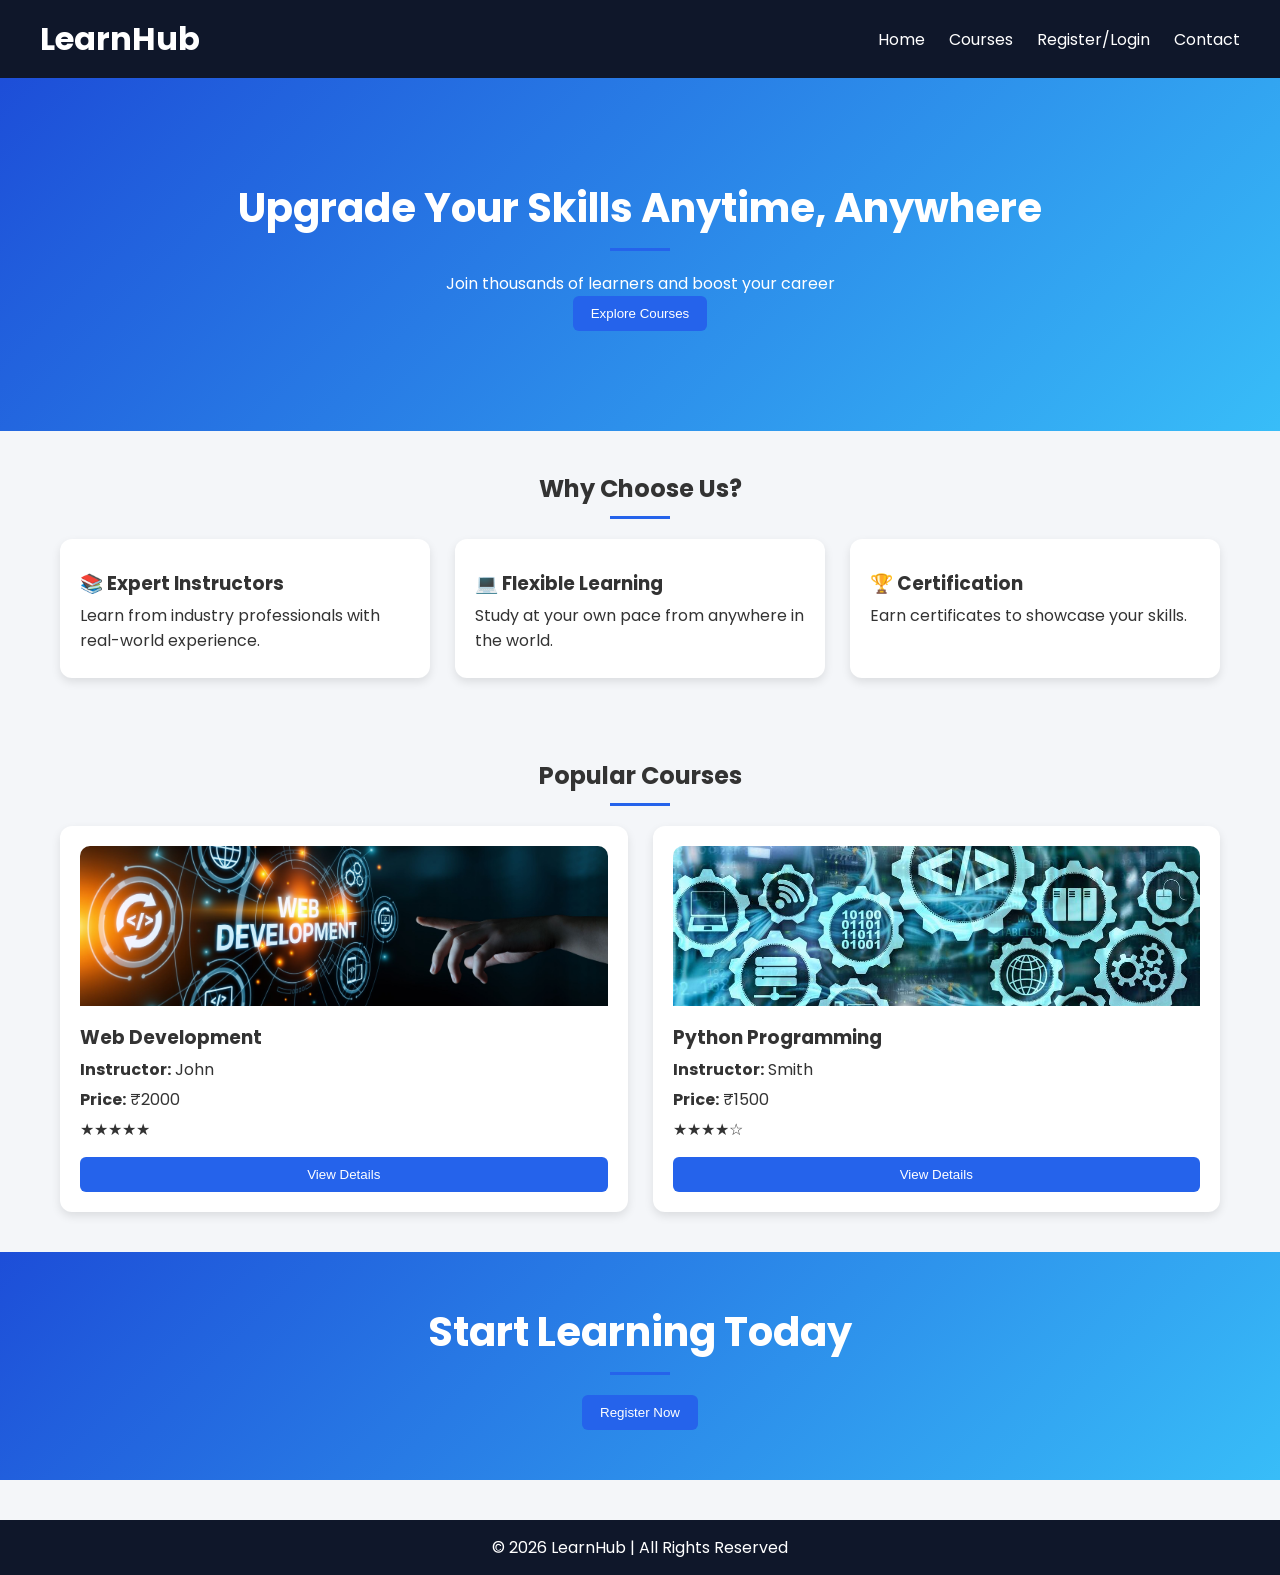
<file: index.html>
<!DOCTYPE html>
<html>
<head>
    <meta name="viewport" content="width=device-width, initial-scale=1.0">
<link href="https://fonts.googleapis.com/css2?family=Poppins&display=swap" rel="stylesheet">
    <title>Home</title>
    <link rel="stylesheet" href="style.css">
</head>
<body>

<header>
    <h1>LearnHub</h1>
    <nav>
        <a href="index.html">Home</a>
        <a href="courses.html">Courses</a>
        <a href="login.html">Register/Login</a>
        <a href="contact.html">Contact</a>
    </nav>
</header>

<section class="banner">
    <h2>Upgrade Your Skills Anytime, Anywhere</h2>
    <p>Join thousands of learners and boost your career</p>
    <button onclick="location.href='courses.html'">Explore Courses</button>
</section>

<section class="container">
    <h2>Why Choose Us?</h2>

    <div class="grid">
        <div class="card">
            <h3>📚 Expert Instructors</h3>
            <p>Learn from industry professionals with real-world experience.</p>
        </div>

        <div class="card">
            <h3>💻 Flexible Learning</h3>
            <p>Study at your own pace from anywhere in the world.</p>
        </div>

        <div class="card">
            <h3>🏆 Certification</h3>
            <p>Earn certificates to showcase your skills.</p>
        </div>
    </div>
</section>

<section class="container">
    <h2>Popular Courses</h2>

    <div class="grid">
        <div class="card">
    <img src="web.jpg" class="course-img">
    <h3>Web Development</h3>
    <p><b>Instructor:</b> John</p>
    <p><b>Price:</b> ₹2000</p>
    <p class="stars">★★★★★</p>
    <button onclick="viewCourse('web')">View Details</button>
</div>

<div class="card">
    <img src="python.jpg" class="course-img">
    <h3>Python Programming</h3>
    <p><b>Instructor:</b> Smith</p>
    <p><b>Price:</b> ₹1500</p>
    <p class="stars">★★★★☆</p>
    <button onclick="viewCourse('python')">View Details</button>
</div>
    </div>
</section>

<section class="banner" style="padding:50px;">
    <h2>Start Learning Today</h2>
    <button onclick="location.href='login.html'">Register Now</button>
</section>

<footer>
    <p>© 2026 LearnHub | All Rights Reserved</p>
</footer>

</body>
</html>
</file>
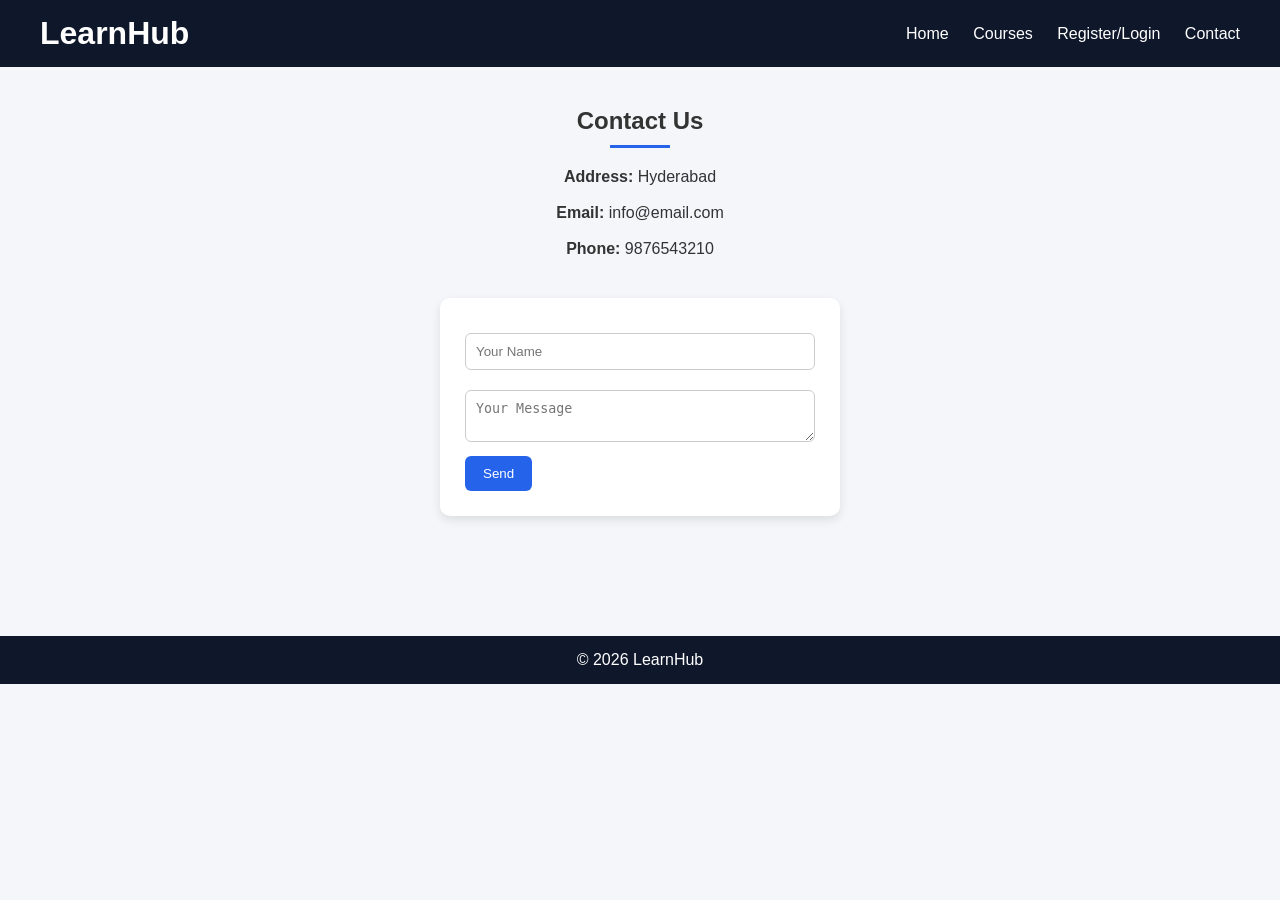
<file: contact.html>
<!DOCTYPE html>
<html>
<head>
<title>Contact</title>
<link rel="stylesheet" href="style.css">
</head>
<body>

<header>
<h1>LearnHub</h1>
<nav>
<a href="index.html">Home</a>
<a href="courses.html">Courses</a>
<a href="login.html">Register/Login</a>
<a href="contact.html">Contact</a>
</nav>
</header>

<div class="container">

<h2>Contact Us</h2>

<div class="contact-info">
<p><b>Address:</b> Hyderabad</p> <br>
<p><b>Email:</b> info@email.com</p> <br>
<p><b>Phone:</b> 9876543210</p>
</div>

<form>
<input type="text" placeholder="Your Name">
<textarea placeholder="Your Message"></textarea>
<button>Send</button>
</form>

</div>

<footer>© 2026 LearnHub</footer>

</body>
</html>
</file>
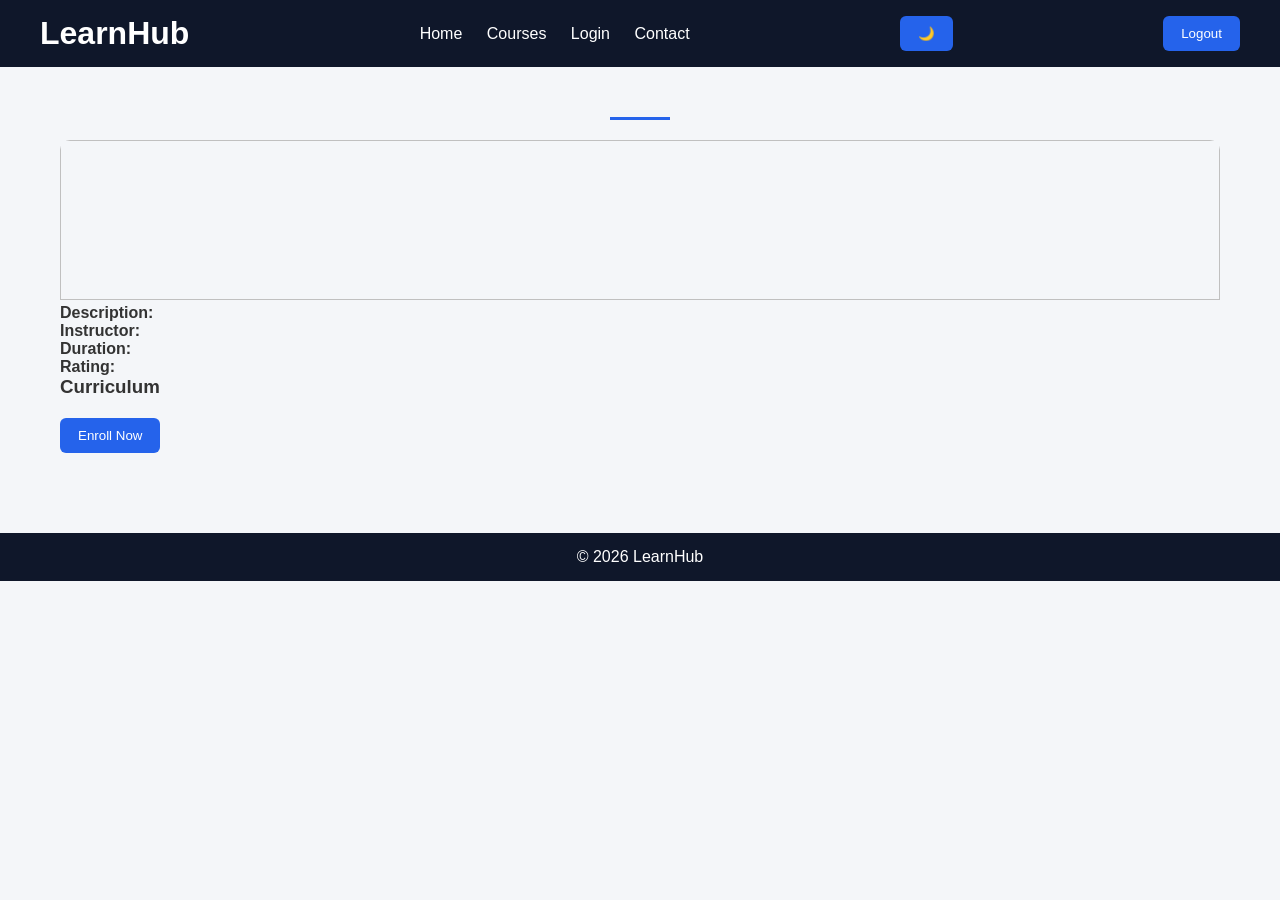
<file: courses_details.html>
<!DOCTYPE html>
<html>
<head>
<title>Course Details</title>
<meta name="viewport" content="width=device-width, initial-scale=1.0">
<link rel="stylesheet" href="style.css">
<script src="script.js"></script>
</head>

<body>

<header>
<h1>LearnHub</h1>
<nav>
<a href="index.html">Home</a>
<a href="courses.html">Courses</a>
<a href="login.html">Login</a>
<a href="contact.html">Contact</a>
</nav>

<button onclick="toggleDarkMode()" id="darkBtn">🌙</button>
<button onclick="logout()">Logout</button>
</header>

<div class="container">

<h2 id="title"></h2>

<img id="course-img" class="course-img">

<p><b>Description:</b> <span id="desc"></span></p>
<p><b>Instructor:</b> <span id="instructor"></span></p>
<p><b>Duration:</b> <span id="duration"></span></p>
<p><b>Rating:</b> <span id="rating" class="stars"></span></p>

<h3>Curriculum</h3>
<ul id="curriculum"></ul>

<button onclick="enrollCourse()">Enroll Now</button>

</div>

<footer>© 2026 LearnHub</footer>

</body>
</html>
</file>
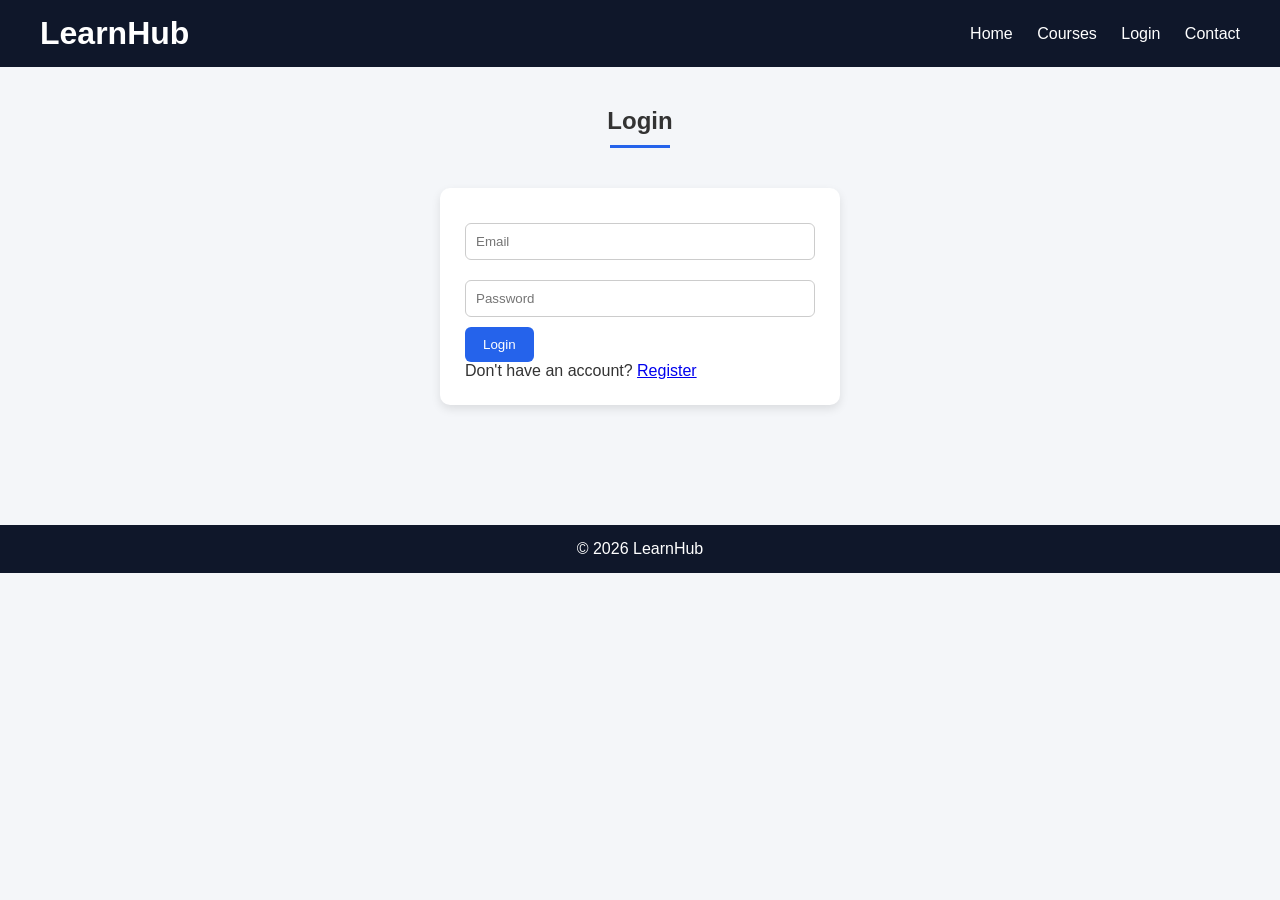
<file: login.html>
<!DOCTYPE html>
<html>
<head>
<title>Login / Register</title>
<meta name="viewport" content="width=device-width, initial-scale=1.0">
<link rel="stylesheet" href="style.css">
<script src="script.js"></script>
</head>

<body>

<header>
<h1>LearnHub</h1>
<nav>
<a href="index.html">Home</a>
<a href="courses.html">Courses</a>
<a href="login.html">Login</a>
<a href="contact.html">Contact</a>
</nav>
</header>

<div class="container">

<h2 id="form-title">Login</h2>

<form id="loginForm" onsubmit="return loginUser()">
<input type="email" id="loginEmail" placeholder="Email" required>
<input type="password" id="loginPassword" placeholder="Password" required>
<button type="submit">Login</button>
<p>Don't have an account?
<a href="#" onclick="showRegister()">Register</a></p>
</form>

<form id="registerForm" style="display:none;" onsubmit="return registerUser()">
<input type="text" id="name" placeholder="Name" required>
<input type="email" id="email" placeholder="Email" required>
<input type="password" id="password" placeholder="Password" required>
<input type="password" id="confirm" placeholder="Confirm Password" required>
<button type="submit">Register</button>
<p>Already have an account?
<a href="#" onclick="showLogin()">Login</a></p>
</form>

</div>

<footer>© 2026 LearnHub</footer>

</body>
</html>
</file>
<file: style.css>
* {
    margin: 0;
    padding: 0;
    box-sizing: border-box;
    transition: all 0.3s ease;
}

body {
    font-family: 'Poppins', sans-serif;
    background: #f4f6f9;
    color: #333;
}

header {
    background: #0f172a;
    color: white;
    padding: 15px 40px;
    display: flex;
    justify-content: space-between;
    align-items: center;
    position: sticky;
    top: 0;
    z-index: 1000;
}

nav a {
    color: white;
    margin-left: 20px;
    text-decoration: none;
}

nav a:hover {
    color: #38bdf8;
}

.banner {
    background: linear-gradient(135deg, #1d4ed8, #38bdf8);
    color: white;
    text-align: center;
    padding: 100px 20px;
}

.banner h2 {
    font-size: 40px;
}

.banner p {
    margin-top: 10px;
}

.container {
    padding: 40px 60px;
}

.grid {
    display: grid;
    grid-template-columns: repeat(auto-fit, minmax(250px, 1fr));
    gap: 25px;
}

.card {
    background: white;
    padding: 20px;
    border-radius: 12px;
    box-shadow: 0 4px 10px rgba(0,0,0,0.1);
}

.card:hover {
    transform: translateY(-10px);
}

button {
    background: #2563eb;
    color: white;
    border: none;
    padding: 10px 18px;
    border-radius: 6px;
    cursor: pointer;
}

button:hover {
    background: #1d4ed8;
}

form {
    max-width: 400px;
    margin: 40px auto;
    background: white;
    padding: 25px;
    border-radius: 10px;
    box-shadow: 0 4px 10px rgba(0,0,0,0.1);
}

input, textarea {
    width: 100%;
    padding: 10px;
    margin: 10px 0;
    border-radius: 6px;
    border: 1px solid #ccc;
}

h2 {
    text-align: center;
    margin-bottom: 20px;
}

h2::after {
    content: "";
    width: 60px;
    height: 3px;
    background: #2563eb;
    display: block;
    margin: 10px auto;
}

ul {
    margin: 20px;
}

.contact-info {
    text-align: center;
    margin: 20px;
}

footer {
    background: #0f172a;
    color: white;
    text-align: center;
    padding: 15px;
    margin-top: 40px;
}

@media(max-width:600px){
    header {
        flex-direction: column;
    }
    nav {
        margin-top: 10px;
    }
    .container {
        padding: 20px;
    }
}
.course-img {
    width: 100%;
    height: 160px;
    object-fit: cover;
    border-radius: 10px 10px 0 0;
}

.card {
    overflow: hidden;
}

.card h3 {
    margin: 10px 0 5px;
}

.card p {
    margin: 5px 0;
}

.card button {
    width: 100%;
    margin-top: 10px;
}

.course-img:hover {
    transform: scale(1.05);
    transition: 0.3s;
}
</file>
